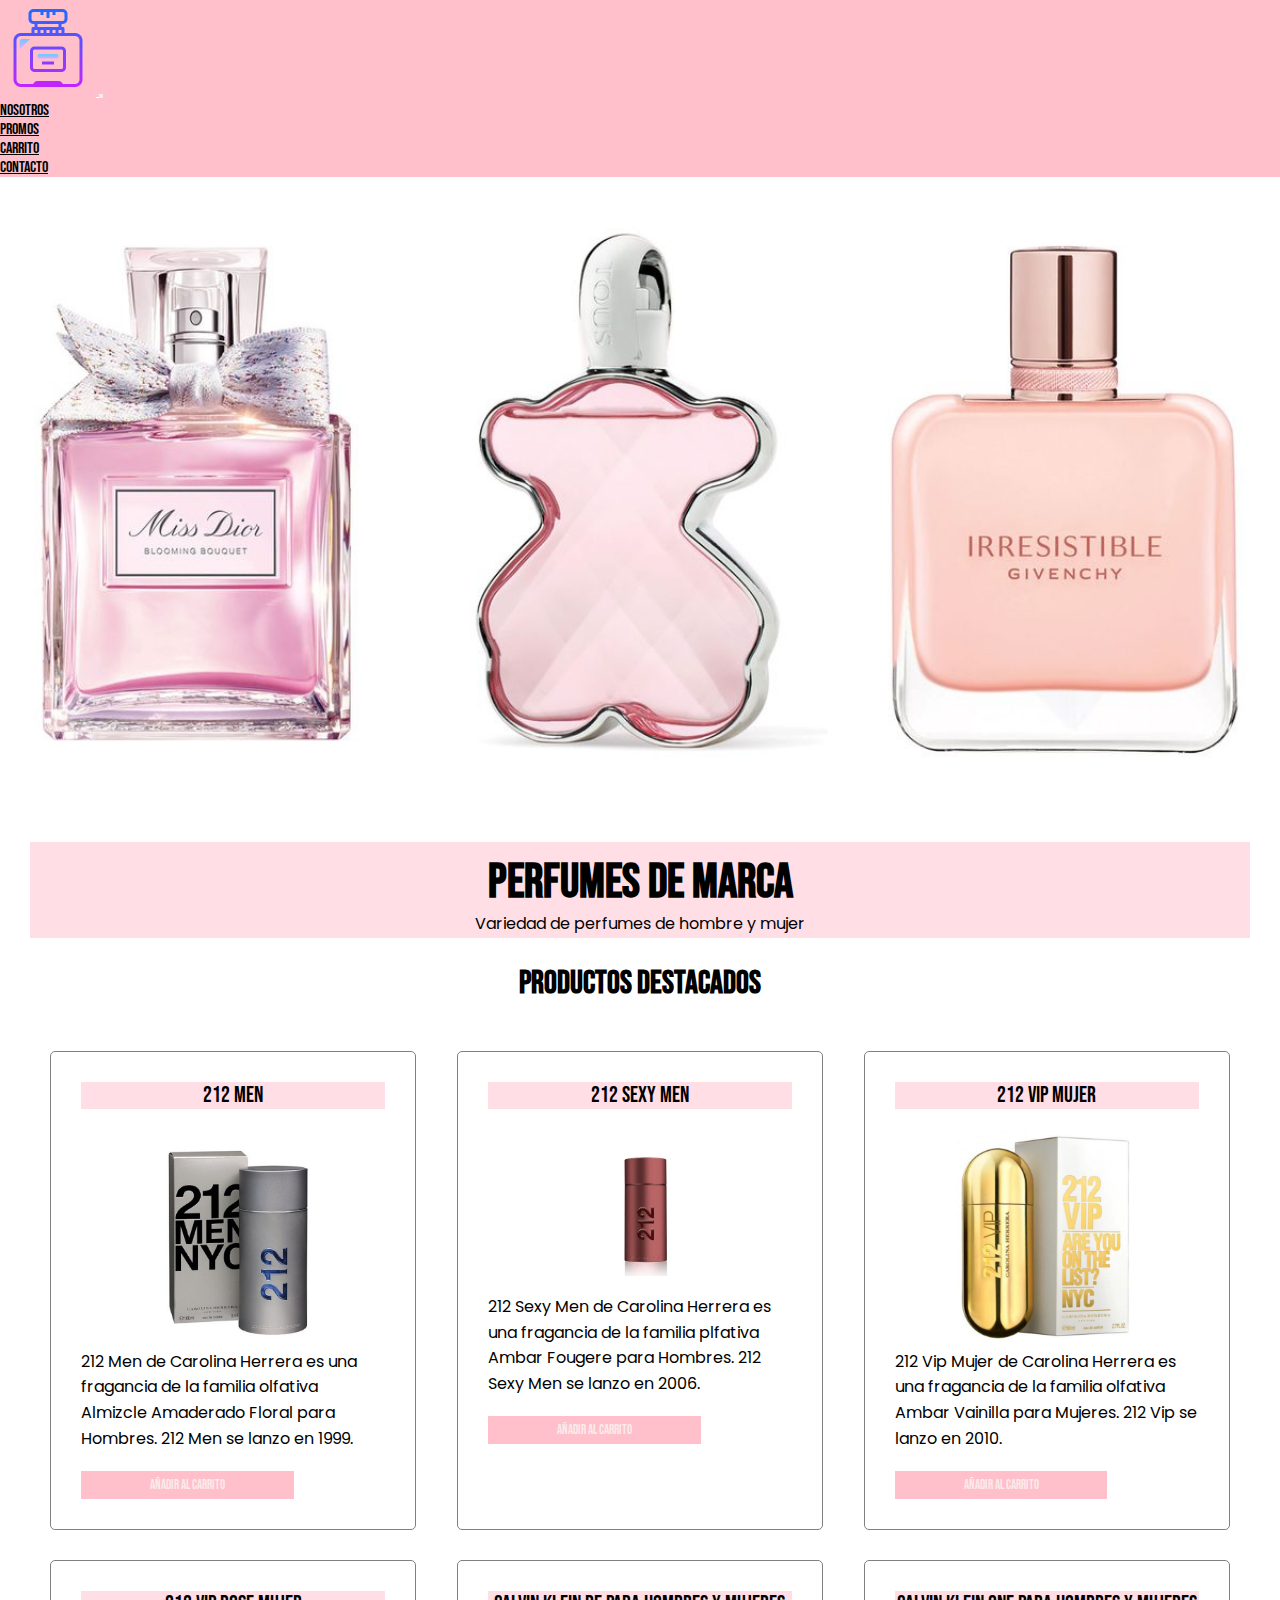
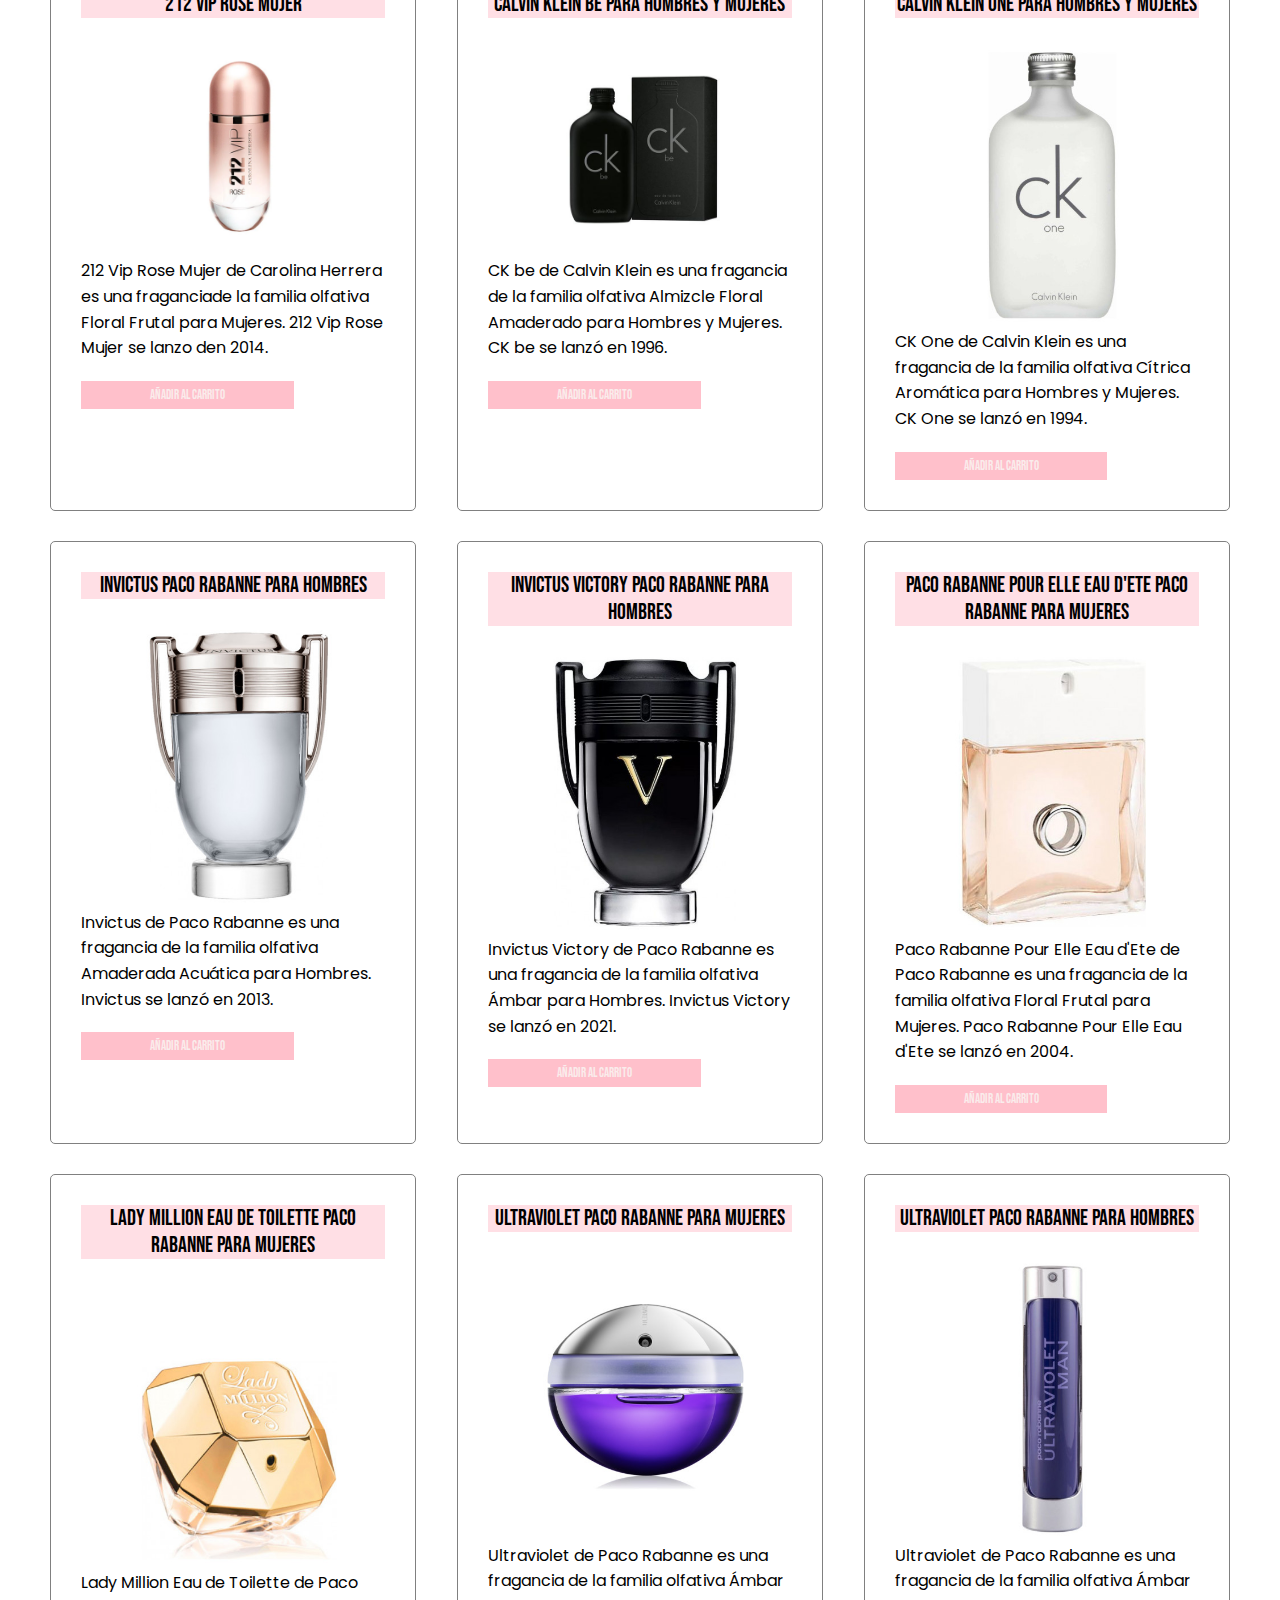
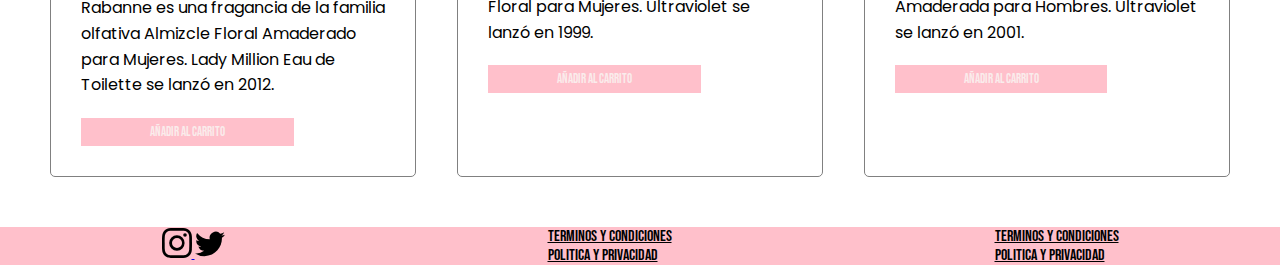
<file: index.html>
<!doctype html>
<html lang="en">
  <head>
    <meta charset="utf-8">
    <meta name="viewport" content="width=device-width, initial-scale=1">
    <title>Tienda Perfumeria Guillermina</title>
    <link href="https://cdn.jsdelivr.net/npm/bootstrap@5.3.0/dist/css/bootstrap.min.css" rel="stylesheet" integrity="sha384-9ndCyUaIbzAi2FUVXJi0CjmCapSmO7SnpJef0486qhLnuZ2cdeRhO02iuK6FUUVM" crossorigin="anonymous">
    <!-- mi css -->
    <link rel="stylesheet" href="./css/style.css">
  </head>
  <body>
    <!-- comienza nav -->
    <nav class="navbar navbar-expand-lg botonera">
        <div class="container-fluid">
          <a class="navbar-brand" href="index.html">
            <img src="img/logo web.png" alt="logo">
          </a>

          <button class="navbar-toggler" type="button" data-bs-toggle="collapse" data-bs-target="#navbarSupportedContent" aria-controls="navbarSupportedContent" aria-expanded="false" aria-label="Toggle navigation">
            <span class="navbar-toggler-icon"></span>
          </button>

          <div class="collapse navbar-collapse" id="navbarSupportedContent">
            <ul class="navbar-nav ms-auto mb-2 mb-lg-0">
              <li class="nav-item">
                <a class="nav-link" href="./pages/nosotros.html">Nosotros</a>
              </li>
              <li class="nav-item">
                <a class="nav-link" href="./pages/promos.html">Promos</a>
              </li>
              <li class="nav-item">
                <a class="nav-link" href="./pages/carrito.html">Carrito</a>
              </li>
              <li class="nav-item">
                <a class="nav-link" href="./pages/contacto.html">Contacto</a>
              </li>
            </ul>
          </div>
        </div>
      </nav>
    <!-- termina nav -->
  
</html>
    <header>
        <img src="img/home-perfumes.jpg" alt="perfumes en venta" >
    
    </header>

    <main>
        <section class="contenedor">
            <h1 class="text-aligneC backround-pink font-sizetitle" >Perfumes de marca</h1>
            <p class="text-aligneC">Variedad de perfumes de hombre y mujer</p>
        </section>
        <section>
            <h2 class="destacados">Productos destacados</h2>
        </section>
        <section class="productos">
            <figure>
                    <figcaption>212 men</figcaption>
                    <img src="img/product_picture_94d768460fd54f9aaa2e12fc0820c23e_637734761465918684_0_m.jpg" alt="212 perfumes" class="imgproductos">
                    <p>212 Men de Carolina Herrera es una fragancia de la familia olfativa Almizcle Amaderado Floral para Hombres. 212 Men se lanzo en 1999.</p>
                    <button>Añadir al Carrito</button>
            </figure>
            <figure>
                    <figcaption>212 Sexy Men</figcaption>
                    <img src="img/1646769391-1553.jpeg" alt="212 sexy men" class="imgproductos">
                    <p>212 Sexy Men de Carolina Herrera es una fragancia de la familia plfativa Ambar Fougere para Hombres. 212 Sexy Men se lanzo en 2006.</p>
                    <button>Añadir al Carrito</button>
            </figure>
            <figure>
                    <figcaption>212 Vip Mujer</figcaption>
                    <img src="img/212 mujer vip" alt="212 mujer" class="imgproductos">
                    <p>212 Vip Mujer de Carolina Herrera es una fragancia de la familia olfativa Ambar Vainilla para Mujeres. 212 Vip se lanzo en 2010.</p>
                    <button>Añadir al Carrito</button>
            </figure>
            <figure>
                    <figcaption>212 Vip Rose Mujer</figcaption>
                    <img src="img/227611_edp-carolina-herrera-212-vip-rose-x-125-ml_imagen-1.webp" alt="212 mujer" class="imgproductos">
                    <p>212 Vip Rose Mujer de Carolina Herrera es una fraganciade la familia olfativa Floral Frutal para Mujeres. 212 Vip Rose Mujer se lanzo den 2014.</p>
                    <button>Añadir al Carrito</button>
            </figure>
           <figure>
                   <figcaption>Calvin Klein Be para Hombres y Mujeres</figcaption>
                   <img src="img/ck Be" alt="CK be perfume" class="imgproductos">
                    <p>CK be de Calvin Klein es una fragancia de la familia olfativa Almizcle Floral Amaderado para Hombres y Mujeres. CK be se lanzó en 1996.</p>
                    <button>Añadir al Carrito</button>
           </figure>
            <figure>
                    <figcaption>Calvin Klein One para Hombres y Mujeres</figcaption>
                    <img src="img/ck one" alt="ck one" class="imgproductos">
                    <p>CK One de Calvin Klein es una fragancia de la familia olfativa Cítrica Aromática para Hombres y Mujeres. CK One se lanzó en 1994.</p>
                    <button>Añadir al Carrito</button>
            </figure>
           <figure>    
                   <figcaption>Invictus Paco Rabanne para Hombres</figcaption>
                   <img src="img/invictus clasico" alt="perfume ralph lauren" class="imgproductos">
                    <p>Invictus de Paco Rabanne es una fragancia de la familia olfativa Amaderada Acuática para Hombres. Invictus se lanzó en 2013. </p>
                    <button>Añadir al Carrito</button>
           </figure>
           <figure>
                   <figcaption>Invictus Victory Paco Rabanne para Hombres</figcaption>
                   <img src="img/invictus victory" alt="perfume invictus" class="imgproductos">
                    <p>Invictus Victory de Paco Rabanne es una fragancia de la familia olfativa Ámbar para Hombres. Invictus Victory se lanzó en 2021.</p>
                    <button>Añadir al Carrito</button>
           </figure>
            <figure>
                    <figcaption>Paco Rabanne Pour Elle Eau d'Ete Paco Rabanne para Mujeres</figcaption>
                    <img src="img/paco rabanne mujer rosa" alt="perfume paco rabane mujer" class="imgproductos">
                    <p>Paco Rabanne Pour Elle Eau d'Ete de Paco Rabanne es una fragancia de la familia olfativa Floral Frutal para Mujeres. Paco Rabanne Pour Elle Eau d'Ete se lanzó en 2004. </p>
                    <button>Añadir al Carrito</button>
            </figure>
            <figure>
                    <figcaption>Lady Million Eau de Toilette Paco Rabanne para Mujeres</figcaption>
                    <img src="img/lady milion paco rabanne" alt="lady milion" class="imgproductos">
                    <p>Lady Million Eau de Toilette de Paco Rabanne es una fragancia de la familia olfativa Almizcle Floral Amaderado para Mujeres. Lady Million Eau de Toilette se lanzó en 2012. </p>
                    <button>Añadir al Carrito</button>
            </figure>
            <figure>
                    <figcaption>Ultraviolet Paco Rabanne para Mujeres </figcaption>
                    <img src="img/ultraviolet mujer" alt="ultraviolet mujer" class="imgproductos">
                    <p>Ultraviolet de Paco Rabanne es una fragancia de la familia olfativa Ámbar Floral para Mujeres. Ultraviolet se lanzó en 1999. </p>
                    <button>Añadir al Carrito</button>
            </figure>
            <figure>
                    <figcaption>Ultraviolet Paco Rabanne para Hombres</figcaption>
                    <img src="img/ultraviolet hombre" alt="" class="imgproductos">
                    <p>Ultraviolet de Paco Rabanne es una fragancia de la familia olfativa Ámbar Amaderada para Hombres. Ultraviolet se lanzó en 2001.</p>
                    <button>Añadir al Carrito</button>
            </figure>
        </section>
    </main>
    
    <footer>
        <div>
            <!-- vinculo absoluto -->
            <a href="https://www.instagram.com/" target="_blank">
                <svg xmlns="http://www.w3.org/2000/svg" width="16" height="16" fill="currentColor" class="bi bi-instagram" viewBox="0 0 16 16">
                    <path d="M8 0C5.829 0 5.556.01 4.703.048 3.85.088 3.269.222 2.76.42a3.917 3.917 0 0 0-1.417.923A3.927 3.927 0 0 0 .42 2.76C.222 3.268.087 3.85.048 4.7.01 5.555 0 5.827 0 8.001c0 2.172.01 2.444.048 3.297.04.852.174 1.433.372 1.942.205.526.478.972.923 1.417.444.445.89.719 1.416.923.51.198 1.09.333 1.942.372C5.555 15.99 5.827 16 8 16s2.444-.01 3.298-.048c.851-.04 1.434-.174 1.943-.372a3.916 3.916 0 0 0 1.416-.923c.445-.445.718-.891.923-1.417.197-.509.332-1.09.372-1.942C15.99 10.445 16 10.173 16 8s-.01-2.445-.048-3.299c-.04-.851-.175-1.433-.372-1.941a3.926 3.926 0 0 0-.923-1.417A3.911 3.911 0 0 0 13.24.42c-.51-.198-1.092-.333-1.943-.372C10.443.01 10.172 0 7.998 0h.003zm-.717 1.442h.718c2.136 0 2.389.007 3.232.046.78.035 1.204.166 1.486.275.373.145.64.319.92.599.28.28.453.546.598.92.11.281.24.705.275 1.485.039.843.047 1.096.047 3.231s-.008 2.389-.047 3.232c-.035.78-.166 1.203-.275 1.485a2.47 2.47 0 0 1-.599.919c-.28.28-.546.453-.92.598-.28.11-.704.24-1.485.276-.843.038-1.096.047-3.232.047s-2.39-.009-3.233-.047c-.78-.036-1.203-.166-1.485-.276a2.478 2.478 0 0 1-.92-.598 2.48 2.48 0 0 1-.6-.92c-.109-.281-.24-.705-.275-1.485-.038-.843-.046-1.096-.046-3.233 0-2.136.008-2.388.046-3.231.036-.78.166-1.204.276-1.486.145-.373.319-.64.599-.92.28-.28.546-.453.92-.598.282-.11.705-.24 1.485-.276.738-.034 1.024-.044 2.515-.045v.002zm4.988 1.328a.96.96 0 1 0 0 1.92.96.96 0 0 0 0-1.92zm-4.27 1.122a4.109 4.109 0 1 0 0 8.217 4.109 4.109 0 0 0 0-8.217zm0 1.441a2.667 2.667 0 1 1 0 5.334 2.667 2.667 0 0 1 0-5.334z"/>
                  </svg>
            </a>
            <a href="https://twitter.com/?lang=es" target="_blank">
                <svg xmlns="http://www.w3.org/2000/svg" width="16" height="16" fill="currentColor" class="bi bi-twitter" viewBox="0 0 16 16">
                    <path d="M5.026 15c6.038 0 9.341-5.003 9.341-9.334 0-.14 0-.282-.006-.422A6.685 6.685 0 0 0 16 3.542a6.658 6.658 0 0 1-1.889.518 3.301 3.301 0 0 0 1.447-1.817 6.533 6.533 0 0 1-2.087.793A3.286 3.286 0 0 0 7.875 6.03a9.325 9.325 0 0 1-6.767-3.429 3.289 3.289 0 0 0 1.018 4.382A3.323 3.323 0 0 1 .64 6.575v.045a3.288 3.288 0 0 0 2.632 3.218 3.203 3.203 0 0 1-.865.115 3.23 3.23 0 0 1-.614-.057 3.283 3.283 0 0 0 3.067 2.277A6.588 6.588 0 0 1 .78 13.58a6.32 6.32 0 0 1-.78-.045A9.344 9.344 0 0 0 5.026 15z"/>
                  </svg>
            </a>
        </div>
       <div>
        <ul>
            <li>
                <a href="#">Terminos y Condiciones</a>
            </li>
            <li>
                    
                <a href="#">Politica y Privacidad</a>
                
            </li>
        </ul>
       </div>
       <div>
           <ul>
            <li>
                <a href="#">Terminos y Condiciones</a>
            </li>
            <li>
                    
                <a href="#">Politica y Privacidad</a>
                
            </li>
        </ul>
                
       </div>
    </footer>
</body>
<script src="https://cdn.jsdelivr.net/npm/bootstrap@5.3.0/dist/js/bootstrap.bundle.min.js" integrity="sha384-geWF76RCwLtnZ8qwWowPQNguL3RmwHVBC9FhGdlKrxdiJJigb/j/68SIy3Te4Bkz" crossorigin="anonymous"></script>
</html>
</file>
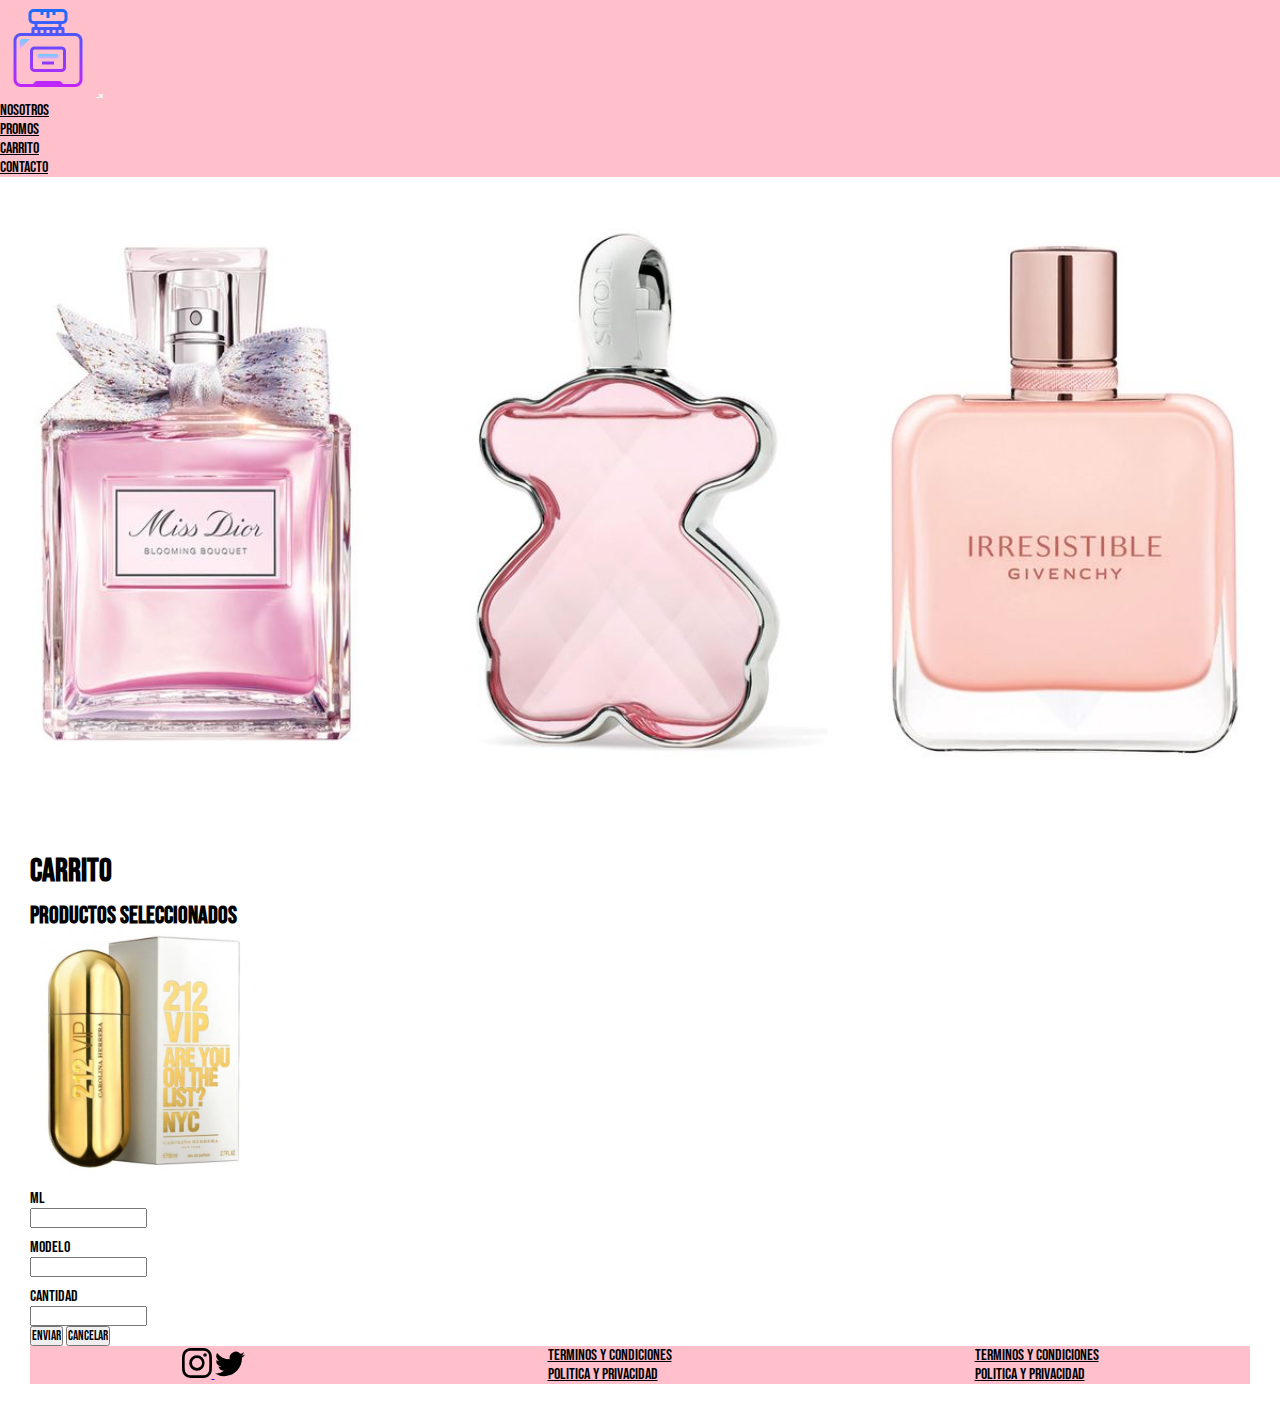
<file: pages/carrito.html>
<!doctype html>
<html lang="en">
  <head>
    <meta charset="utf-8">
    <meta name="viewport" content="width=device-width, initial-scale=1">
    <title>Tienda Perfumeria Guillermina</title>
    <link href="https://cdn.jsdelivr.net/npm/bootstrap@5.3.0/dist/css/bootstrap.min.css" rel="stylesheet" integrity="sha384-9ndCyUaIbzAi2FUVXJi0CjmCapSmO7SnpJef0486qhLnuZ2cdeRhO02iuK6FUUVM" crossorigin="anonymous">
    <!-- mi css -->
    <link rel="stylesheet" href="../css/style.css">
  </head>
  <body>
    <!-- comienza nav -->
    <nav class="navbar navbar-expand-lg botonera">
        <div class="container-fluid">
          <a class="navbar-brand" href="../index.html">
            <img src="../img/logo web.png" alt="logo">
          </a>

          <button class="navbar-toggler" type="button" data-bs-toggle="collapse" data-bs-target="#navbarSupportedContent" aria-controls="navbarSupportedContent" aria-expanded="false" aria-label="Toggle navigation">
            <span class="navbar-toggler-icon"></span>
          </button>

          <div class="collapse navbar-collapse" id="navbarSupportedContent">
            <ul class="navbar-nav ms-auto mb-2 mb-lg-0">
              <li class="nav-item">
                <a class="nav-link" href="./nosotros.html">Nosotros</a>
              </li>
              <li class="nav-item">
                <a class="nav-link" href="./promos.html">Promos</a>
              </li>
              <li class="nav-item">
                <a class="nav-link" href="./carrito.html">Carrito</a>
              </li>
              <li class="nav-item">
                <a class="nav-link" href="./contacto.html">Contacto</a>
              </li>
            </ul>
          </div>
        </div>
      </nav>
    <header>
        <img src="../img/home-perfumes.jpg" alt="perfumes en venta">
    </header>
    <main>
       <h1>Carrito</h1>
       <h2>Productos seleccionados</h2>

       <div>
        <img src="../img/212 mujer vip" alt="212 vip" class="imgproductos">
       </div>

       <div>
        <form action="envio.php">
            <label for="Ml">Ml</label>
            <input type="tel" id="Ml">
        </form>
       </div>

       <div>
        <form action="envio.php">
            <label for="modelo">Modelo</label>
            <input type="text" id="modelo">
       </form>
       </div>

       <div>
        <form action="envio.php">
            <label for="cantidad">Cantidad</label>
            <input type="tel" id="cantidad">
        </form>
        <div>
            <form action="envio.php">
                <input type="button" value="Enviar">
                <input type="reset" value="Cancelar">

            </form>
        </div>
       </div>
       
   
       <footer>
        <div>
            <!-- vinculo absoluto -->
            <a href="https://www.instagram.com/" target="_blank">
                <svg xmlns="http://www.w3.org/2000/svg" width="16" height="16" fill="currentColor" class="bi bi-instagram" viewBox="0 0 16 16">
                    <path d="M8 0C5.829 0 5.556.01 4.703.048 3.85.088 3.269.222 2.76.42a3.917 3.917 0 0 0-1.417.923A3.927 3.927 0 0 0 .42 2.76C.222 3.268.087 3.85.048 4.7.01 5.555 0 5.827 0 8.001c0 2.172.01 2.444.048 3.297.04.852.174 1.433.372 1.942.205.526.478.972.923 1.417.444.445.89.719 1.416.923.51.198 1.09.333 1.942.372C5.555 15.99 5.827 16 8 16s2.444-.01 3.298-.048c.851-.04 1.434-.174 1.943-.372a3.916 3.916 0 0 0 1.416-.923c.445-.445.718-.891.923-1.417.197-.509.332-1.09.372-1.942C15.99 10.445 16 10.173 16 8s-.01-2.445-.048-3.299c-.04-.851-.175-1.433-.372-1.941a3.926 3.926 0 0 0-.923-1.417A3.911 3.911 0 0 0 13.24.42c-.51-.198-1.092-.333-1.943-.372C10.443.01 10.172 0 7.998 0h.003zm-.717 1.442h.718c2.136 0 2.389.007 3.232.046.78.035 1.204.166 1.486.275.373.145.64.319.92.599.28.28.453.546.598.92.11.281.24.705.275 1.485.039.843.047 1.096.047 3.231s-.008 2.389-.047 3.232c-.035.78-.166 1.203-.275 1.485a2.47 2.47 0 0 1-.599.919c-.28.28-.546.453-.92.598-.28.11-.704.24-1.485.276-.843.038-1.096.047-3.232.047s-2.39-.009-3.233-.047c-.78-.036-1.203-.166-1.485-.276a2.478 2.478 0 0 1-.92-.598 2.48 2.48 0 0 1-.6-.92c-.109-.281-.24-.705-.275-1.485-.038-.843-.046-1.096-.046-3.233 0-2.136.008-2.388.046-3.231.036-.78.166-1.204.276-1.486.145-.373.319-.64.599-.92.28-.28.546-.453.92-.598.282-.11.705-.24 1.485-.276.738-.034 1.024-.044 2.515-.045v.002zm4.988 1.328a.96.96 0 1 0 0 1.92.96.96 0 0 0 0-1.92zm-4.27 1.122a4.109 4.109 0 1 0 0 8.217 4.109 4.109 0 0 0 0-8.217zm0 1.441a2.667 2.667 0 1 1 0 5.334 2.667 2.667 0 0 1 0-5.334z"/>
                  </svg>
            </a>
            <a href="https://twitter.com/?lang=es" target="_blank">
                <svg xmlns="http://www.w3.org/2000/svg" width="16" height="16" fill="currentColor" class="bi bi-twitter" viewBox="0 0 16 16">
                    <path d="M5.026 15c6.038 0 9.341-5.003 9.341-9.334 0-.14 0-.282-.006-.422A6.685 6.685 0 0 0 16 3.542a6.658 6.658 0 0 1-1.889.518 3.301 3.301 0 0 0 1.447-1.817 6.533 6.533 0 0 1-2.087.793A3.286 3.286 0 0 0 7.875 6.03a9.325 9.325 0 0 1-6.767-3.429 3.289 3.289 0 0 0 1.018 4.382A3.323 3.323 0 0 1 .64 6.575v.045a3.288 3.288 0 0 0 2.632 3.218 3.203 3.203 0 0 1-.865.115 3.23 3.23 0 0 1-.614-.057 3.283 3.283 0 0 0 3.067 2.277A6.588 6.588 0 0 1 .78 13.58a6.32 6.32 0 0 1-.78-.045A9.344 9.344 0 0 0 5.026 15z"/>
                  </svg>
            </a>
        </div>
       <div>
        <ul>
            <li>
                <a href="#">Terminos y Condiciones</a>
            </li>
            <li>
                    
                <a href="#">Politica y Privacidad</a>
                
            </li>
        </ul>
       </div>
       <div>
           <ul>
            <li>
                <a href="#">Terminos y Condiciones</a>
            </li>
            <li>
                    
                <a href="#">Politica y Privacidad</a>
                
            </li>
        </ul>
                
       </div>
    </footer>
</body>
<script src="https://cdn.jsdelivr.net/npm/bootstrap@5.3.0/dist/js/bootstrap.bundle.min.js" integrity="sha384-geWF76RCwLtnZ8qwWowPQNguL3RmwHVBC9FhGdlKrxdiJJigb/j/68SIy3Te4Bkz" crossorigin="anonymous"></script>
</html>
</file>
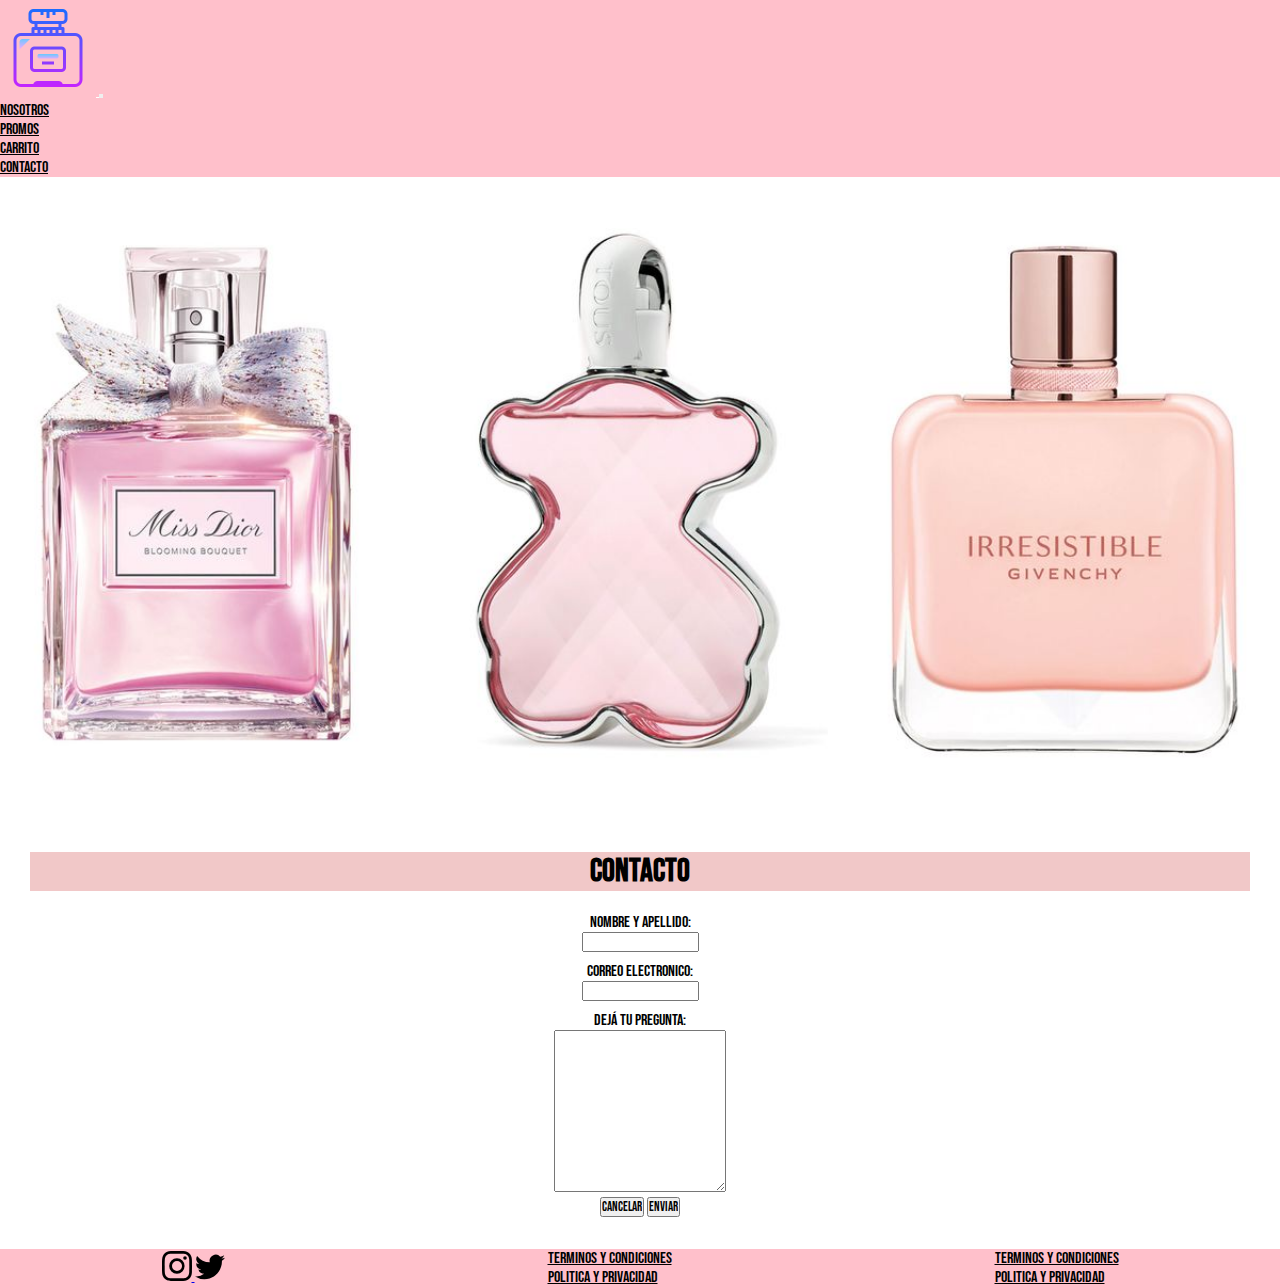
<file: pages/contacto.html>
<!doctype html>
<html lang="en">
  <head>
    <meta charset="utf-8">
    <meta name="viewport" content="width=device-width, initial-scale=1">
    <title>Tienda Perfumeria Guillermina</title>
    <link href="https://cdn.jsdelivr.net/npm/bootstrap@5.3.0/dist/css/bootstrap.min.css" rel="stylesheet" integrity="sha384-9ndCyUaIbzAi2FUVXJi0CjmCapSmO7SnpJef0486qhLnuZ2cdeRhO02iuK6FUUVM" crossorigin="anonymous">
    <!-- mi css -->
    <link rel="stylesheet" href="../css/style.css">
  </head>
  <body>
    <!-- comienza nav -->
    <nav class="navbar navbar-expand-lg botonera">
        <div class="container-fluid">
          <a class="navbar-brand" href="../index.html">
            <img src="../img/logo web.png" alt="logo">
          </a>

          <button class="navbar-toggler" type="button" data-bs-toggle="collapse" data-bs-target="#navbarSupportedContent" aria-controls="navbarSupportedContent" aria-expanded="false" aria-label="Toggle navigation">
            <span class="navbar-toggler-icon"></span>
          </button>

          <div class="collapse navbar-collapse" id="navbarSupportedContent">
            <ul class="navbar-nav ms-auto mb-2 mb-lg-0">
              <li class="nav-item">
                <a class="nav-link" href="./nosotros.html">Nosotros</a>
              </li>
              <li class="nav-item">
                <a class="nav-link" href="./promos.html">Promos</a>
              </li>
              <li class="nav-item">
                <a class="nav-link" href="./carrito.html">Carrito</a>
              </li>
              <li class="nav-item">
                <a class="nav-link" href="./contacto.html">Contacto</a>
              </li>
            </ul>
          </div>
        </div>
      </nav>
    <header>
        <img src="../img/home-perfumes.jpg" alt="perfumes en venta">
    </header>
    <main>
        <h1 class="text-aligneC backround-black">contacto</h1>
        <form action="envio.php" class="contacto-form">
            <label for="nombre y apellido">Nombre y Apellido:</label>
            <input type="text" id="nombre y apellido">
            <div>
            <label for="correo electronico">Correo electronico:</label>
            <input type="text" id="correo electronico">
            </div>
            <div>
                <label for="preguntas">Dejá tu pregunta:</label>
                <textarea name="" id="mensaje" cols="30" rows="10"></textarea>
                
            </div>
            <div>
                <input type="reset" value="Cancelar">
                <input type="submit" value="Enviar">
            </div>
            
        </form>
    </main>
   
    <footer>
        <div>
            <!-- vinculo absoluto -->
            <a href="https://www.instagram.com/" target="_blank">
                <svg xmlns="http://www.w3.org/2000/svg" width="16" height="16" fill="currentColor" class="bi bi-instagram" viewBox="0 0 16 16">
                    <path d="M8 0C5.829 0 5.556.01 4.703.048 3.85.088 3.269.222 2.76.42a3.917 3.917 0 0 0-1.417.923A3.927 3.927 0 0 0 .42 2.76C.222 3.268.087 3.85.048 4.7.01 5.555 0 5.827 0 8.001c0 2.172.01 2.444.048 3.297.04.852.174 1.433.372 1.942.205.526.478.972.923 1.417.444.445.89.719 1.416.923.51.198 1.09.333 1.942.372C5.555 15.99 5.827 16 8 16s2.444-.01 3.298-.048c.851-.04 1.434-.174 1.943-.372a3.916 3.916 0 0 0 1.416-.923c.445-.445.718-.891.923-1.417.197-.509.332-1.09.372-1.942C15.99 10.445 16 10.173 16 8s-.01-2.445-.048-3.299c-.04-.851-.175-1.433-.372-1.941a3.926 3.926 0 0 0-.923-1.417A3.911 3.911 0 0 0 13.24.42c-.51-.198-1.092-.333-1.943-.372C10.443.01 10.172 0 7.998 0h.003zm-.717 1.442h.718c2.136 0 2.389.007 3.232.046.78.035 1.204.166 1.486.275.373.145.64.319.92.599.28.28.453.546.598.92.11.281.24.705.275 1.485.039.843.047 1.096.047 3.231s-.008 2.389-.047 3.232c-.035.78-.166 1.203-.275 1.485a2.47 2.47 0 0 1-.599.919c-.28.28-.546.453-.92.598-.28.11-.704.24-1.485.276-.843.038-1.096.047-3.232.047s-2.39-.009-3.233-.047c-.78-.036-1.203-.166-1.485-.276a2.478 2.478 0 0 1-.92-.598 2.48 2.48 0 0 1-.6-.92c-.109-.281-.24-.705-.275-1.485-.038-.843-.046-1.096-.046-3.233 0-2.136.008-2.388.046-3.231.036-.78.166-1.204.276-1.486.145-.373.319-.64.599-.92.28-.28.546-.453.92-.598.282-.11.705-.24 1.485-.276.738-.034 1.024-.044 2.515-.045v.002zm4.988 1.328a.96.96 0 1 0 0 1.92.96.96 0 0 0 0-1.92zm-4.27 1.122a4.109 4.109 0 1 0 0 8.217 4.109 4.109 0 0 0 0-8.217zm0 1.441a2.667 2.667 0 1 1 0 5.334 2.667 2.667 0 0 1 0-5.334z"/>
                  </svg>
            </a>
            <a href="https://twitter.com/?lang=es" target="_blank">
                <svg xmlns="http://www.w3.org/2000/svg" width="16" height="16" fill="currentColor" class="bi bi-twitter" viewBox="0 0 16 16">
                    <path d="M5.026 15c6.038 0 9.341-5.003 9.341-9.334 0-.14 0-.282-.006-.422A6.685 6.685 0 0 0 16 3.542a6.658 6.658 0 0 1-1.889.518 3.301 3.301 0 0 0 1.447-1.817 6.533 6.533 0 0 1-2.087.793A3.286 3.286 0 0 0 7.875 6.03a9.325 9.325 0 0 1-6.767-3.429 3.289 3.289 0 0 0 1.018 4.382A3.323 3.323 0 0 1 .64 6.575v.045a3.288 3.288 0 0 0 2.632 3.218 3.203 3.203 0 0 1-.865.115 3.23 3.23 0 0 1-.614-.057 3.283 3.283 0 0 0 3.067 2.277A6.588 6.588 0 0 1 .78 13.58a6.32 6.32 0 0 1-.78-.045A9.344 9.344 0 0 0 5.026 15z"/>
                  </svg>
            </a>
        </div>
       <div>
        <ul>
            <li>
                <a href="#">Terminos y Condiciones</a>
            </li>
            <li>
                    
                <a href="#">Politica y Privacidad</a>
                
            </li>
        </ul>
       </div>
       <div>
           <ul>
            <li>
                <a href="#">Terminos y Condiciones</a>
            </li>
            <li>
                    
                <a href="#">Politica y Privacidad</a>
                
            </li>
        </ul>
                
       </div>
    </footer>
</body>
<script src="https://cdn.jsdelivr.net/npm/bootstrap@5.3.0/dist/js/bootstrap.bundle.min.js" integrity="sha384-geWF76RCwLtnZ8qwWowPQNguL3RmwHVBC9FhGdlKrxdiJJigb/j/68SIy3Te4Bkz" crossorigin="anonymous"></script>
</html>
</file>
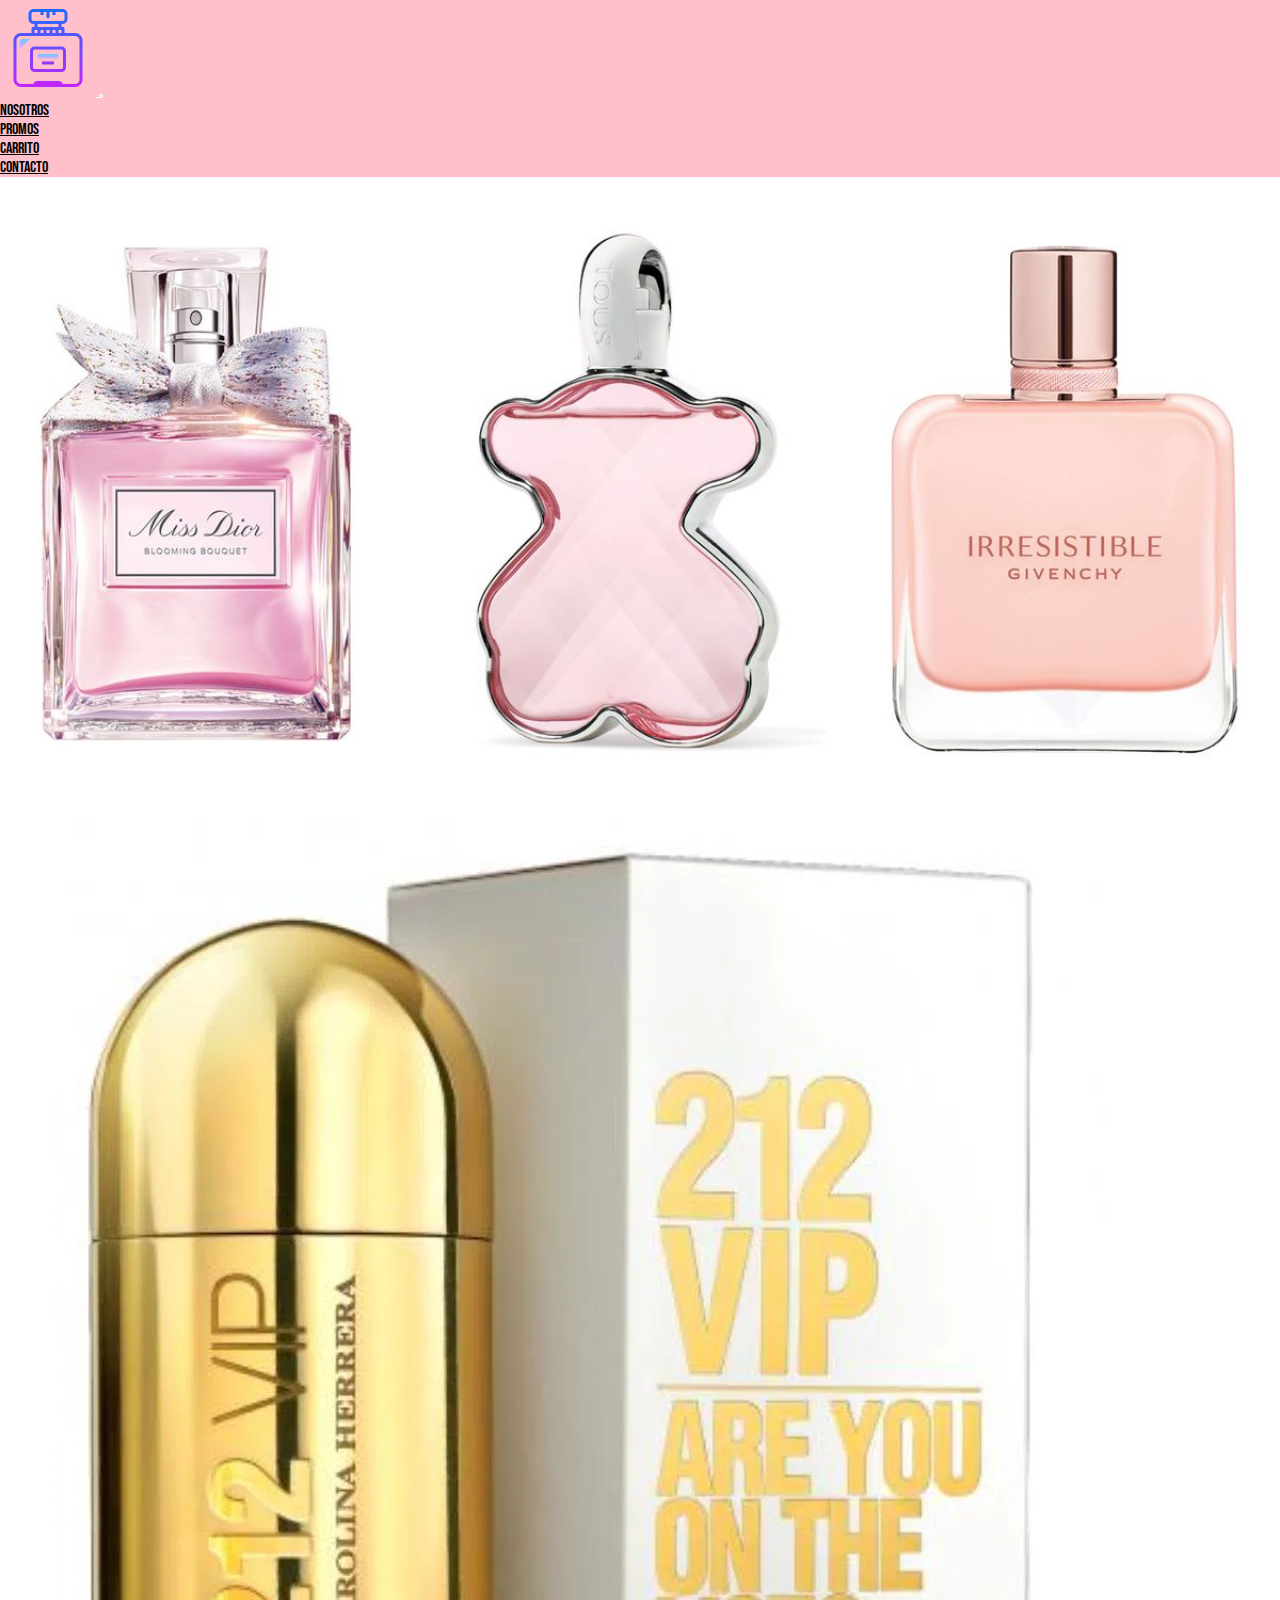
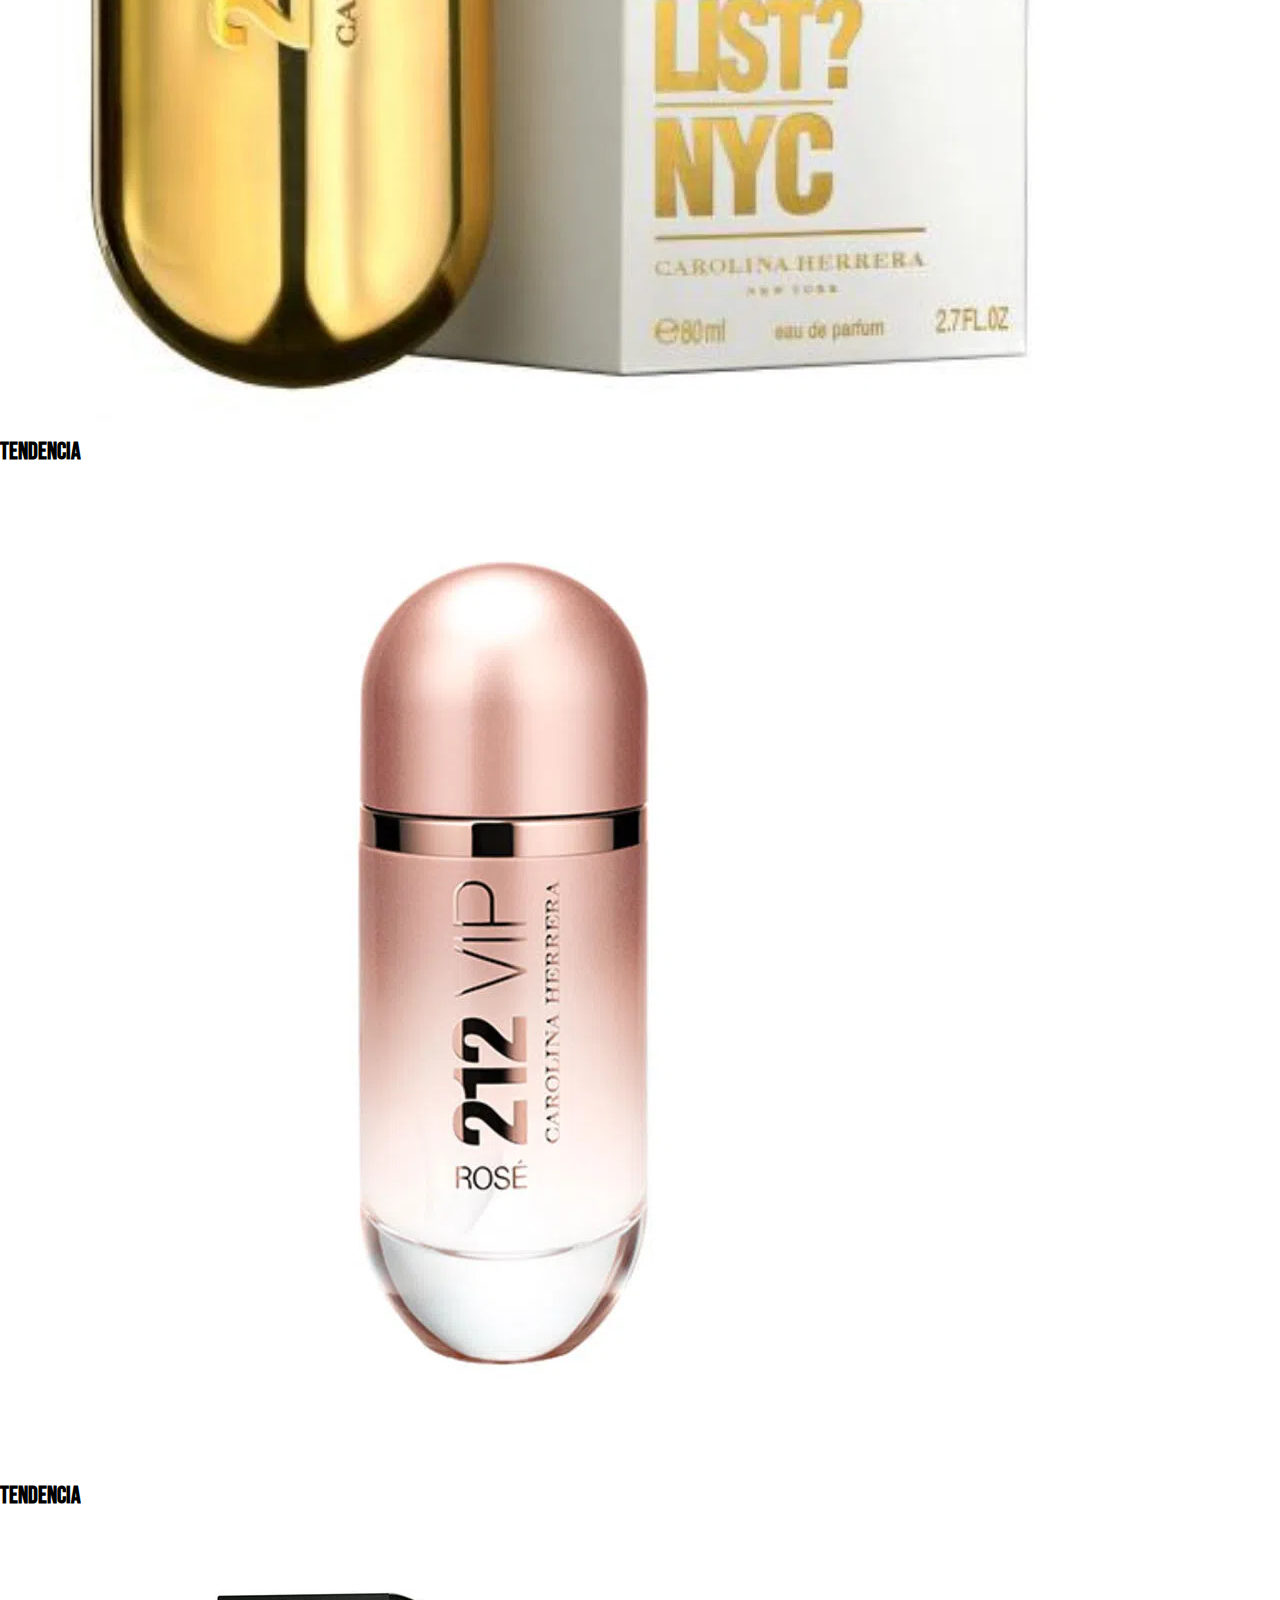
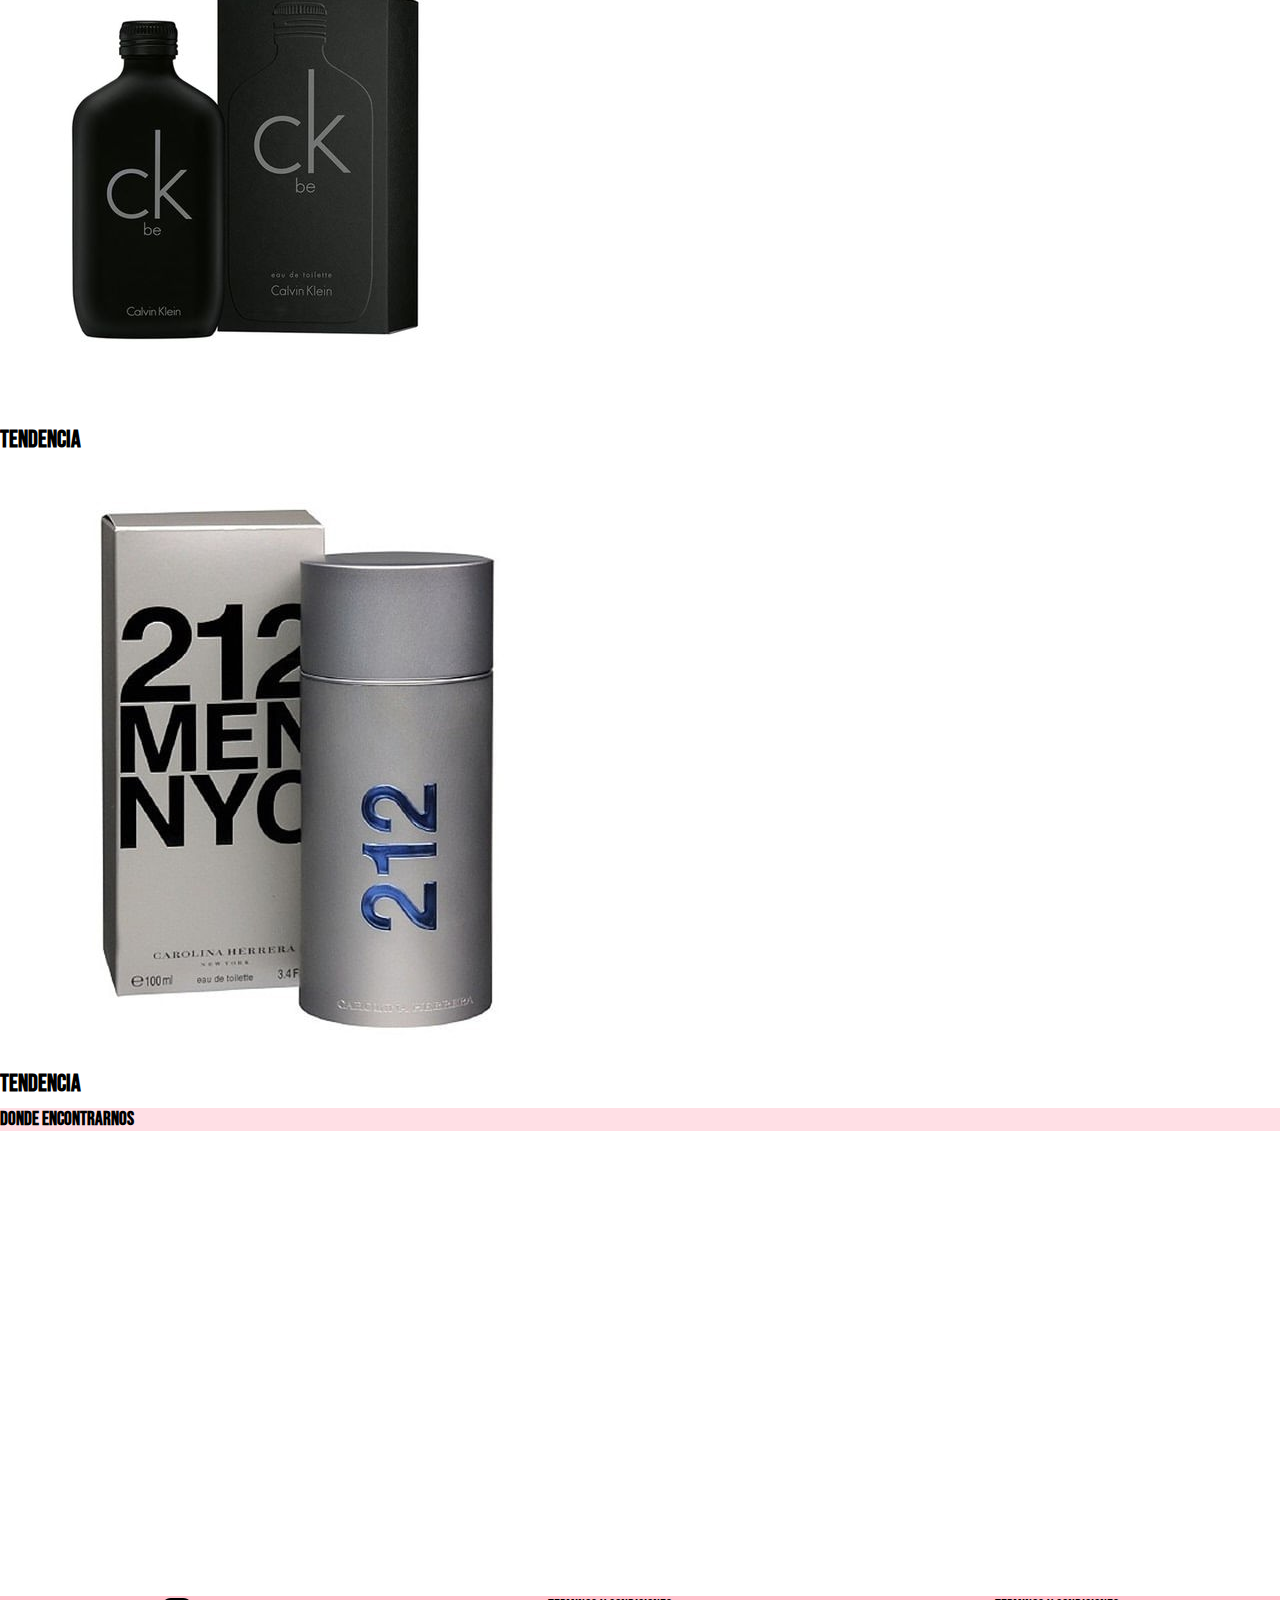
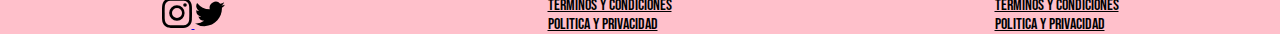
<file: pages/nosotros.html>
<!doctype html>
<html lang="en">
  <head>
    <meta charset="utf-8">
    <meta name="viewport" content="width=device-width, initial-scale=1">
    <title>Tienda Perfumeria Guillermina</title>
    <link href="https://cdn.jsdelivr.net/npm/bootstrap@5.3.0/dist/css/bootstrap.min.css" rel="stylesheet" integrity="sha384-9ndCyUaIbzAi2FUVXJi0CjmCapSmO7SnpJef0486qhLnuZ2cdeRhO02iuK6FUUVM" crossorigin="anonymous">
    <!-- mi css -->
    <link rel="stylesheet" href="../css/style.css">
  </head>
  <body>
    <!-- comienza nav -->
    <nav class="navbar navbar-expand-lg botonera">
        <div class="container-fluid">
          <a class="navbar-brand" href="../index.html">
            <img src="../img/logo web.png" alt="logo">
          </a>

          <button class="navbar-toggler" type="button" data-bs-toggle="collapse" data-bs-target="#navbarSupportedContent" aria-controls="navbarSupportedContent" aria-expanded="false" aria-label="Toggle navigation">
            <span class="navbar-toggler-icon"></span>
          </button>

          <div class="collapse navbar-collapse" id="navbarSupportedContent">
            <ul class="navbar-nav ms-auto mb-2 mb-lg-0">
              <li class="nav-item">
                <a class="nav-link" href="./nosotros.html">Nosotros</a>
              </li>
              <li class="nav-item">
                <a class="nav-link" href="./promos.html">Promos</a>
              </li>
              <li class="nav-item">
                <a class="nav-link" href="./carrito.html">Carrito</a>
              </li>
              <li class="nav-item">
                <a class="nav-link" href="./contacto.html">Contacto</a>
              </li>
            </ul>
          </div>
        </div>
      </nav>

      
      <header>
        <img src="../img/home-perfumes.jpg" alt="perfumes en venta">
    </header>
    <main.conteiner-fluid.py-2>
      <section class="row">
        <article class="col-sm-12 col-md-6 col-lg-3 mt-3">
          <div class="card">
            <img src="../img/212 mujer vip" class="card-img-top w-10" alt="212 vip">
            <div class="card-body">
              <h2 class="card-title">Tendencia</h2>
            </div>
          </div>
        </article>
        <article class="col-sm-12 col-md-6 col-lg-3 mt-3">
          <div class="card">
            <img src="../img/227611_edp-carolina-herrera-212-vip-rose-x-125-ml_imagen-1.webp" class="card-img-top w-100" alt="212 Rose">
            <div class="card-body">
              <h2 class="card-title">Tendencia</h2>
            </div>
          </div>
        </article>
        <article class="col-sm-12 col-md-6 col-lg-3 mt-3">
          <div class="card">
            <img src="../img/ck Be" class="card-img-top w-100" alt="ck be">
            <div class="card-body">
              <h2 class="card-title">Tendencia</h2>
            </div>
          </div>
        </article>
        <article class="col-sm-12 col-md-6 col-lg-3 mt-3">
          <div class="card">
            <img src="../img/product_picture_94d768460fd54f9aaa2e12fc0820c23e_637734761465918684_0_m.jpg" class="card-img-top w-100" alt="212 men">
            <div class="card-body">
              <h2 class="card-title">Tendencia</h2>
            </div>
          </div>
        </article>
      </section>


    </main.conteiner-fluid.py-2>
        <section>
                <h3 class="titulo1">Donde encontrarnos</h3>
                <!-- <h2>Donde encontrarnos</h2> -->
                <iframe class="ubicacion"src="https://www.google.com/maps/embed?pb=!1m18!1m12!1m3!1d3346.3177611920287!2d-68.90276852596097!3d-32.99539697357314!2m3!1f0!2f0!3f0!3m2!1i1024!2i768!4f13.1!3m3!1m2!1s0x967e0a99498e773f%3A0x1afdfa0be4fbd06e!2sPueyrred%C3%B3n%205336%2C%20Luj%C3%A1n%20de%20Cuyo%2C%20Mendoza!5e0!3m2!1ses-419!2sar!4v1684353880393!5m2!1ses-419!2sar" width="600" height="450" style="border:0;" allowfullscreen="" loading="lazy" referrerpolicy="no-referrer-when-downgrade"></iframe>
              </div>
        </section>

    

    
        <footer>
        <div>
            <!-- vinculo absoluto -->
            <a href="https://www.instagram.com/" target="_blank">
                <svg xmlns="http://www.w3.org/2000/svg" width="16" height="16" fill="currentColor" class="bi bi-instagram" viewBox="0 0 16 16">
                    <path d="M8 0C5.829 0 5.556.01 4.703.048 3.85.088 3.269.222 2.76.42a3.917 3.917 0 0 0-1.417.923A3.927 3.927 0 0 0 .42 2.76C.222 3.268.087 3.85.048 4.7.01 5.555 0 5.827 0 8.001c0 2.172.01 2.444.048 3.297.04.852.174 1.433.372 1.942.205.526.478.972.923 1.417.444.445.89.719 1.416.923.51.198 1.09.333 1.942.372C5.555 15.99 5.827 16 8 16s2.444-.01 3.298-.048c.851-.04 1.434-.174 1.943-.372a3.916 3.916 0 0 0 1.416-.923c.445-.445.718-.891.923-1.417.197-.509.332-1.09.372-1.942C15.99 10.445 16 10.173 16 8s-.01-2.445-.048-3.299c-.04-.851-.175-1.433-.372-1.941a3.926 3.926 0 0 0-.923-1.417A3.911 3.911 0 0 0 13.24.42c-.51-.198-1.092-.333-1.943-.372C10.443.01 10.172 0 7.998 0h.003zm-.717 1.442h.718c2.136 0 2.389.007 3.232.046.78.035 1.204.166 1.486.275.373.145.64.319.92.599.28.28.453.546.598.92.11.281.24.705.275 1.485.039.843.047 1.096.047 3.231s-.008 2.389-.047 3.232c-.035.78-.166 1.203-.275 1.485a2.47 2.47 0 0 1-.599.919c-.28.28-.546.453-.92.598-.28.11-.704.24-1.485.276-.843.038-1.096.047-3.232.047s-2.39-.009-3.233-.047c-.78-.036-1.203-.166-1.485-.276a2.478 2.478 0 0 1-.92-.598 2.48 2.48 0 0 1-.6-.92c-.109-.281-.24-.705-.275-1.485-.038-.843-.046-1.096-.046-3.233 0-2.136.008-2.388.046-3.231.036-.78.166-1.204.276-1.486.145-.373.319-.64.599-.92.28-.28.546-.453.92-.598.282-.11.705-.24 1.485-.276.738-.034 1.024-.044 2.515-.045v.002zm4.988 1.328a.96.96 0 1 0 0 1.92.96.96 0 0 0 0-1.92zm-4.27 1.122a4.109 4.109 0 1 0 0 8.217 4.109 4.109 0 0 0 0-8.217zm0 1.441a2.667 2.667 0 1 1 0 5.334 2.667 2.667 0 0 1 0-5.334z"/>
                  </svg>
            </a>
            <a href="https://twitter.com/?lang=es" target="_blank">
              <svg xmlns="http://www.w3.org/2000/svg" width="16" height="16" fill="currentColor" class="bi bi-twitter" viewBox="0 0 16 16">
                <path d="M5.026 15c6.038 0 9.341-5.003 9.341-9.334 0-.14 0-.282-.006-.422A6.685 6.685 0 0 0 16 3.542a6.658 6.658 0 0 1-1.889.518 3.301 3.301 0 0 0 1.447-1.817 6.533 6.533 0 0 1-2.087.793A3.286 3.286 0 0 0 7.875 6.03a9.325 9.325 0 0 1-6.767-3.429 3.289 3.289 0 0 0 1.018 4.382A3.323 3.323 0 0 1 .64 6.575v.045a3.288 3.288 0 0 0 2.632 3.218 3.203 3.203 0 0 1-.865.115 3.23 3.23 0 0 1-.614-.057 3.283 3.283 0 0 0 3.067 2.277A6.588 6.588 0 0 1 .78 13.58a6.32 6.32 0 0 1-.78-.045A9.344 9.344 0 0 0 5.026 15z"/>
                  </svg>
            </a>
        </div>
        <div>
          <ul>
            <li>
                <a href="#">Terminos y Condiciones</a>
            </li>
            <li>
                    
                <a href="#">Politica y Privacidad</a>
                
            </li>
        </ul>
       </div>
       <div>
           <ul>
            <li>
              <a href="#">Terminos y Condiciones</a>
            </li>
            <li>    
                <a href="#">Politica y Privacidad</a>
                
            </li>
        </ul>
                
       </div>
    </footer>
</body>
<script src="https://cdn.jsdelivr.net/npm/bootstrap@5.3.0/dist/js/bootstrap.bundle.min.js" integrity="sha384-geWF76RCwLtnZ8qwWowPQNguL3RmwHVBC9FhGdlKrxdiJJigb/j/68SIy3Te4Bkz" crossorigin="anonymous"></script>
</html>
</file>
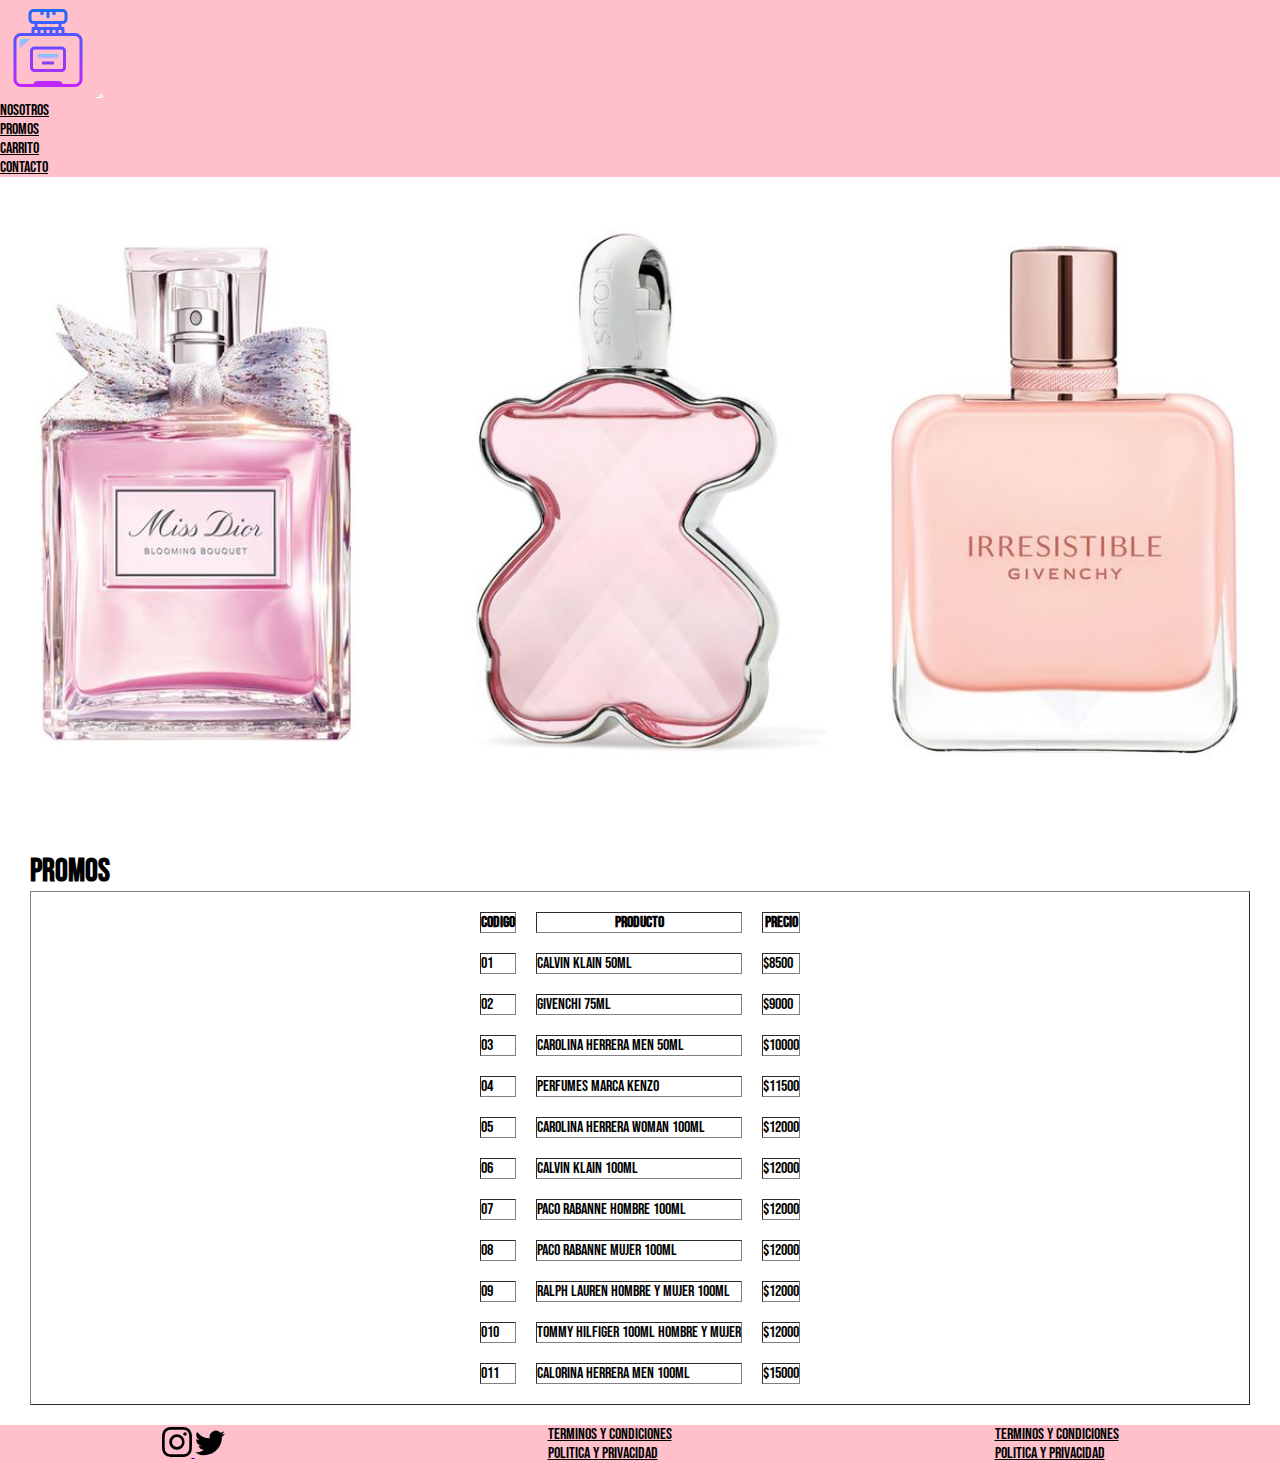
<file: pages/promos.html>
<!doctype html>
<html lang="en">
  <head>
    <meta charset="utf-8">
    <meta name="viewport" content="width=device-width, initial-scale=1">
    <title>Tienda Perfumeria Guillermina</title>
    <link href="https://cdn.jsdelivr.net/npm/bootstrap@5.3.0/dist/css/bootstrap.min.css" rel="stylesheet" integrity="sha384-9ndCyUaIbzAi2FUVXJi0CjmCapSmO7SnpJef0486qhLnuZ2cdeRhO02iuK6FUUVM" crossorigin="anonymous">
    <!-- mi css -->
    <link rel="stylesheet" href="../css/style.css">
  </head>
  <body>
    <!-- comienza nav -->
    <nav class="navbar navbar-expand-lg botonera">
        <div class="container-fluid">
          <a class="navbar-brand" href="../index.html">
            <img src="../img/logo web.png" alt="logo">
          </a>

          <button class="navbar-toggler" type="button" data-bs-toggle="collapse" data-bs-target="#navbarSupportedContent" aria-controls="navbarSupportedContent" aria-expanded="false" aria-label="Toggle navigation">
            <span class="navbar-toggler-icon"></span>
          </button>

          <div class="collapse navbar-collapse" id="navbarSupportedContent">
            <ul class="navbar-nav ms-auto mb-2 mb-lg-0">
              <li class="nav-item">
                <a class="nav-link" href="./nosotros.html">Nosotros</a>
              </li>
              <li class="nav-item">
                <a class="nav-link" href="./promos.html">Promos</a>
              </li>
              <li class="nav-item">
                <a class="nav-link" href="./carrito.html">Carrito</a>
              </li>
              <li class="nav-item">
                <a class="nav-link" href="./contacto.html">Contacto</a>
              </li>
            </ul>
          </div>
        </div>
      </nav>
    <header>
        <img src="../img/home-perfumes.jpg" alt="perfumes en venta">
    </header>
    <main>
        <h1>Promos</h1>
        <table border="1px" cellspacing="20px" class="promos-table" >
            <tr>
                <th>Codigo</th>
                <th>Producto</th>
                <th>Precio</th>
            </tr>
            <tr>
                <td>01</td>
                <td>Calvin Klain 50ml</td>
                <td>$8500</td>
            </tr>
            <tr>
                <td>02</td>
                <td>Givenchi 75ml</td>
                <td>$9000</td>
            </tr>
            <tr>
                <td>03</td>
                <td>Carolina Herrera men 50ml</td>
                <td>$10000</td>
            </tr>
            <tr>
                <td>04</td>
                <td>Perfumes Marca Kenzo</td>
                <td>$11500</td>
            </tr>
            <tr>
                <td>05</td>
                <td>Carolina Herrera woman 100ml</td>
                <td>$12000</td>
            </tr>
            <tr>
                <td>06</td>
                <td>Calvin Klain 100ml</td>
                <td>$12000</td>
            </tr>
            <tr>
                <td>07</td>
                <td>Paco Rabanne Hombre 100ml</td>
                <td>$12000</td>
            </tr>
            <tr>
                <td>08</td>
                <td>Paco Rabanne Mujer 100ml</td>
                <td>$12000</td>
            </tr>
            <tr>
                <td>09</td>
                <td>Ralph Lauren Hombre y Mujer 100ml</td>
                <td>$12000</td>
            </tr>
            <tr>
                <td>010</td>
                <td>Tommy Hilfiger 100ml Hombre y Mujer</td>
                <td>$12000</td>
            </tr>
            <tr>
                <td>011</td>
                <td>Calorina Herrera men 100ml</td>
                <td>$15000</td>
            </tr>

        </table>
    </main>

    
    <footer>
        <div>
            <!-- vinculo absoluto -->
            <a href="https://www.instagram.com/" target="_blank">
                <svg xmlns="http://www.w3.org/2000/svg" width="16" height="16" fill="currentColor" class="bi bi-instagram" viewBox="0 0 16 16">
                    <path d="M8 0C5.829 0 5.556.01 4.703.048 3.85.088 3.269.222 2.76.42a3.917 3.917 0 0 0-1.417.923A3.927 3.927 0 0 0 .42 2.76C.222 3.268.087 3.85.048 4.7.01 5.555 0 5.827 0 8.001c0 2.172.01 2.444.048 3.297.04.852.174 1.433.372 1.942.205.526.478.972.923 1.417.444.445.89.719 1.416.923.51.198 1.09.333 1.942.372C5.555 15.99 5.827 16 8 16s2.444-.01 3.298-.048c.851-.04 1.434-.174 1.943-.372a3.916 3.916 0 0 0 1.416-.923c.445-.445.718-.891.923-1.417.197-.509.332-1.09.372-1.942C15.99 10.445 16 10.173 16 8s-.01-2.445-.048-3.299c-.04-.851-.175-1.433-.372-1.941a3.926 3.926 0 0 0-.923-1.417A3.911 3.911 0 0 0 13.24.42c-.51-.198-1.092-.333-1.943-.372C10.443.01 10.172 0 7.998 0h.003zm-.717 1.442h.718c2.136 0 2.389.007 3.232.046.78.035 1.204.166 1.486.275.373.145.64.319.92.599.28.28.453.546.598.92.11.281.24.705.275 1.485.039.843.047 1.096.047 3.231s-.008 2.389-.047 3.232c-.035.78-.166 1.203-.275 1.485a2.47 2.47 0 0 1-.599.919c-.28.28-.546.453-.92.598-.28.11-.704.24-1.485.276-.843.038-1.096.047-3.232.047s-2.39-.009-3.233-.047c-.78-.036-1.203-.166-1.485-.276a2.478 2.478 0 0 1-.92-.598 2.48 2.48 0 0 1-.6-.92c-.109-.281-.24-.705-.275-1.485-.038-.843-.046-1.096-.046-3.233 0-2.136.008-2.388.046-3.231.036-.78.166-1.204.276-1.486.145-.373.319-.64.599-.92.28-.28.546-.453.92-.598.282-.11.705-.24 1.485-.276.738-.034 1.024-.044 2.515-.045v.002zm4.988 1.328a.96.96 0 1 0 0 1.92.96.96 0 0 0 0-1.92zm-4.27 1.122a4.109 4.109 0 1 0 0 8.217 4.109 4.109 0 0 0 0-8.217zm0 1.441a2.667 2.667 0 1 1 0 5.334 2.667 2.667 0 0 1 0-5.334z"/>
                  </svg>
            </a>
            <a href="https://twitter.com/?lang=es" target="_blank">
                <svg xmlns="http://www.w3.org/2000/svg" width="16" height="16" fill="currentColor" class="bi bi-twitter" viewBox="0 0 16 16">
                    <path d="M5.026 15c6.038 0 9.341-5.003 9.341-9.334 0-.14 0-.282-.006-.422A6.685 6.685 0 0 0 16 3.542a6.658 6.658 0 0 1-1.889.518 3.301 3.301 0 0 0 1.447-1.817 6.533 6.533 0 0 1-2.087.793A3.286 3.286 0 0 0 7.875 6.03a9.325 9.325 0 0 1-6.767-3.429 3.289 3.289 0 0 0 1.018 4.382A3.323 3.323 0 0 1 .64 6.575v.045a3.288 3.288 0 0 0 2.632 3.218 3.203 3.203 0 0 1-.865.115 3.23 3.23 0 0 1-.614-.057 3.283 3.283 0 0 0 3.067 2.277A6.588 6.588 0 0 1 .78 13.58a6.32 6.32 0 0 1-.78-.045A9.344 9.344 0 0 0 5.026 15z"/>
                  </svg>
            </a>
        </div>
       <div>
        <ul>
            <li>
                <a href="#">Terminos y Condiciones</a>
            </li>
            <li>
                    
                <a href="#">Politica y Privacidad</a>
                
            </li>
        </ul>
       </div>
       <div>
           <ul>
            <li>
                <a href="#">Terminos y Condiciones</a>
            </li>
            <li>
                    
                <a href="#">Politica y Privacidad</a>
                
            </li>
        </ul>
                
       </div>
    </footer>
</body>
<script src="https://cdn.jsdelivr.net/npm/bootstrap@5.3.0/dist/js/bootstrap.bundle.min.js" integrity="sha384-geWF76RCwLtnZ8qwWowPQNguL3RmwHVBC9FhGdlKrxdiJJigb/j/68SIy3Te4Bkz" crossorigin="anonymous"></script>
</html>
</file>
<file: css/style.css>
@import url('https://fonts.googleapis.com/css2?family=Bebas+Neue&family=Poppins&display=swap');
*{
    font-family: 'Bebas Neue', sans-serif;  
    padding: 0%;
    margin: 0%;
    box-sizing: border-box;
}
body{
    background-image: url(https://w7.pngwing.com/pngs/771/309/png-transparent-rose-seamless-background-thumbnail.png);
    background-repeat: repeat;
    background-attachment: fixed;
}

.logo{
    width: 81px;
    height: 80px;
    background-color: rgb(255, 192, 203);
}
/* empieza la nav */
/* nav{
    background-color: rgb(255, 192, 203);
    display: flex;
    align-items: center;
    flex-direction: row;
    justify-content: space-between;
    height: 80px;
    padding: 6px 30px;
    
}

    nav ul{
       text-align: center;
       font-size: 1.1em; 
       display: flex;
       margin-left: 2.4em;
    

    }
       nav ul li{
           list-style-type: none;
           display: flex;
           padding: 10px;
           margin-right: 1.5em;
           margin-right: 1.5em;
       }

       ul li a{
           color: black;
           display: flex;
         }

         ul li a:hover{
             color: white;
            } */
            /*img del header  */
            
 header img{
    width: 100%;
    max-height: auto;
    object-fit: cover;

}
 .botonera{
    background-color: rgb(255, 192, 203);
}
      .botonera a{
            color: black;
       }
         .botonera a:hover{
            color: white;
         }
         .font-sizetitle{
             font-size: 3em;
    }
/* empieza main */
main{
    padding: 20px 30px;
    }
    
    .imgproductos{
        width: 20%; 
    }
    .img{
        width: 30;
    }
    
    h1,h2,h3,form label{
        display: block;
        margin-top: 10px;
    }
    
    section main h2{
        color:black;
        width: 40vw;
        margin-left: 30vw;
        border-style: dotted;
    } 
    h3{
        background-color: rgba(255, 192, 203, 0.5);
        margin-bottom: 10px;
    }
    
    p{
        font-family: 'Poppins', sans-serif;
    }
    /*titulo de productos destacados  */
    .destacados{
        background-color:white;
        font-size: 2em;
        text-align: center;
        margin-bottom: 1.5em;
    }
    /* figures de productos */
    .productos{
        display: flex;
        flex-direction: row;
        flex-wrap: wrap;
        justify-content: space-around;
    }  
    .productos figure{
        width: 30%;
        border: double gray 1px;
        border-radius: 5px;
        margin-bottom: 30px;
        padding: 30px;
        background-color: white;
    
    }
       .productos figcaption{
           background-color: rgba(255, 192, 203, 0.5);
           color: black;
              font-size: 1.4em;
              text-align: center;
              margin-bottom: 1em;
            }
        .productos img{
              width: 70%;
              height: auto;
              justify-content: center;
              margin-left: 4vw;
              object-fit: cover;
    
              }
        .productos figure p{
            font-size: 1em;
            line-height: 1.6em;
                  margin-bottom: 20px;
                }
                .productos figure button{
                     border: none;
                     padding: 6px 30px;
                     background-color: rgb(255, 192, 203);
                     color: rgb(250, 236, 236);
                     text-align: center;
                     width: 70%;
                   }

                   /* clases para editar textos */
    
 .text-aligneR{
     text-align: right;
    }
    .text-aligneL{
        text-align: left;
    }
.text-aligneC{
    text-align: center;
}

.backround-black{
    background-color: rgb(241, 200, 200);
}

/* empieza footer */
footer{
    background-color: rgb(255, 192, 203);
    display: flex;
    justify-content: space-around;
    align-items: center;
}
footer svg{
    width: 30px;
    height: 30px;
        fill: black;
        background-color: rgb(255, 192, 203);
        
    }
   footer ul{
       list-style: none;
    }
    footer ul li a{
        color: black;
        font-size: 1em;
    }
    
    /* section que tine h1 y p en index */
    .contenedor{
        background-color: rgba(255, 192, 203, 0.5);
        width: 100%;
        height: auto;
        padding: 2px 1px;
        border-width: 10px 20px;
        margin-bottom: 2vw;
    }
    /* pag contacto */
    .contacto-form{
        padding: 2px;
        margin: 10px;
        margin-bottom: 10px;
        text-align: center;
        
    }
    /* pag promos */
    .promos-table{
        display: flex;
        justify-content: center;
        align-items: center;
        width: 100%;
    }
    /* pag nosotros */
.ubicacion{
    margin-left: 3em;
}
 /* inicia responsive */
@media (width < 768px ){
    
    .productos figure{
        width: 100%;
    }
    footer{
        flex-direction: column;
    }
    footer div:nth-child(2){
        margin: 10px 0;
    }
    figure img{
        object-fit: cover;
       }
}
</file>
